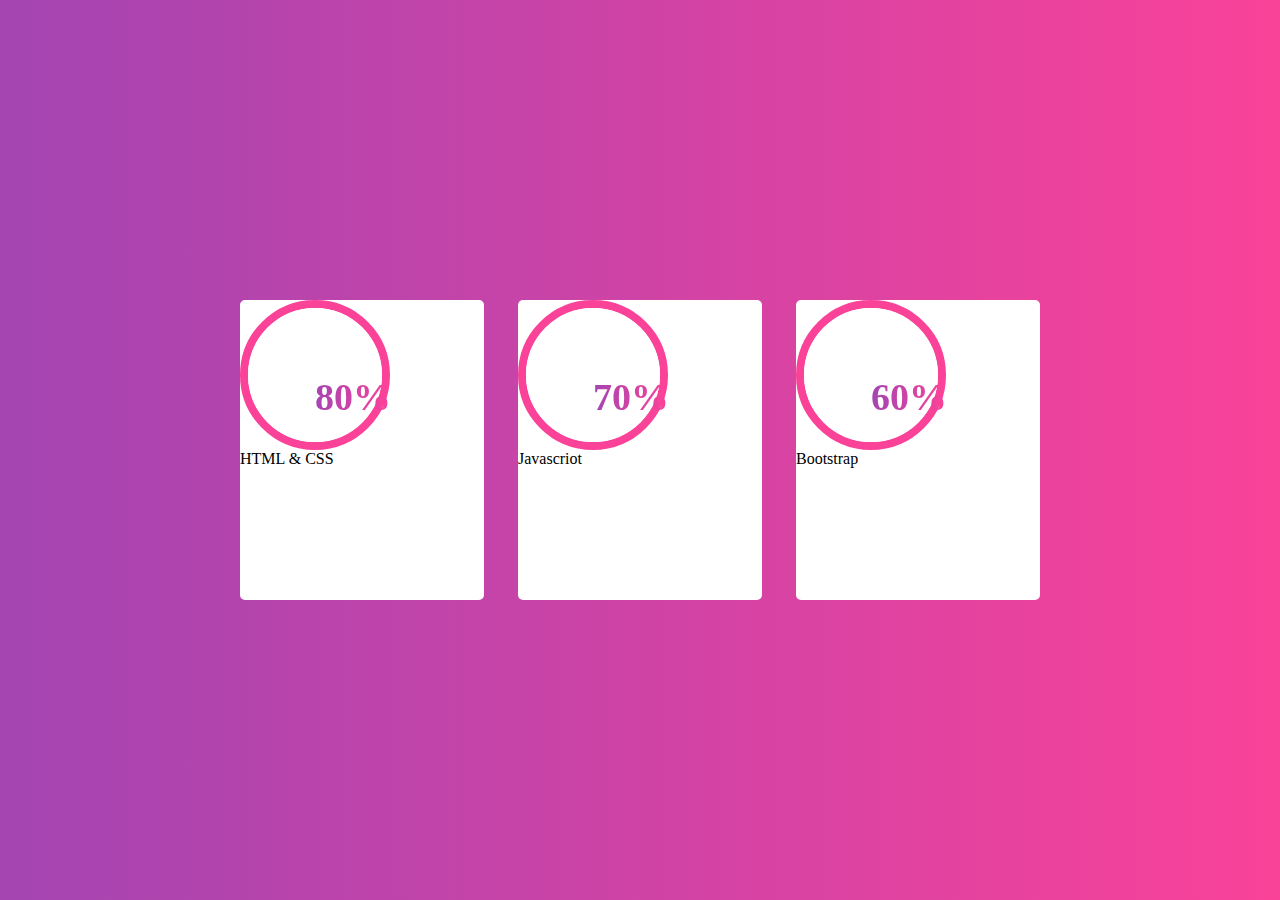
<file: progressBar.html>
<!DOCTYPE html>
<html lang="en">
<head>
    <meta charset="UTF-8">
    <meta http-equiv="X-UA-Compatible" content="IE=edge">
    <meta name="viewport" content="width=device-width, initial-scale=1.0">
    <title>Document</title>
</head>
<body>
    <style>
        *{
            margin: 0;
            padding: 0;
            box-sizing: border-box;
        }





        .wrapper-body{
            display: flex;
            align-items: center;
            justify-content: center;
            min-height: 100vh;
            padding: 20px;
            background: -webkit-linear-gradient(left, #a445b2, #fa4299);
        }
        .wrapper{
            width: 800px;
            display: flex;
            align-items: center;
            justify-content: space-between;
        }
        .wrapper .card{
            width: calc(33% - 20px);
            background: #fff;
            height: 300px;
            border-radius: 5px;
        }
        .wrapper .card .circle{
            height: 150px;
            width: 150px;
            border: 8px solid #fa4299;
            border-radius: 50%;
        }
        .card .circle .box,
        .card .circle .box span{
            position: relative;
            top: 50%;
            left: 50%;
        }
        .card .circle .box{
            height: 100%;
            width: 100%;
            background: #fff;
            transform: translate(-50%, -50%);
            border-radius: 50%;
        }
        .card .circle .box span{
            font-size: 38px;
            font-weight: 600;
            transform: translate(-50%, -50%);
            background: -webkit-linear-gradient(left, #a445b2, #fa4299);
            -webkit-background-clip: text;
            -webkit-text-fill-color: transparent;
        }


    </style>

    <div class="wrapper-body">
        <div class="wrapper">
            <div class="card">
                <div class="circle">
                    <div class="bar"></div>
                    <div class="box"><span>80%</span></div>
                </div>
                <div class="text">HTML & CSS</div>
            </div>
            <div class="card">
                <div class="circle">
                    <div class="bar"></div>
                    <div class="box"><span>70%</span></div>
                </div>
                <div class="text">Javascriot</div>
            </div>
            <div class="card">
                <div class="circle">
                    <div class="bar"></div>
                    <div class="box"><span>60%</span></div>
                </div>
                <div class="text">Bootstrap</div>
            </div>
        </div>
    </div>
    
    
</body>
</html>
</file>
